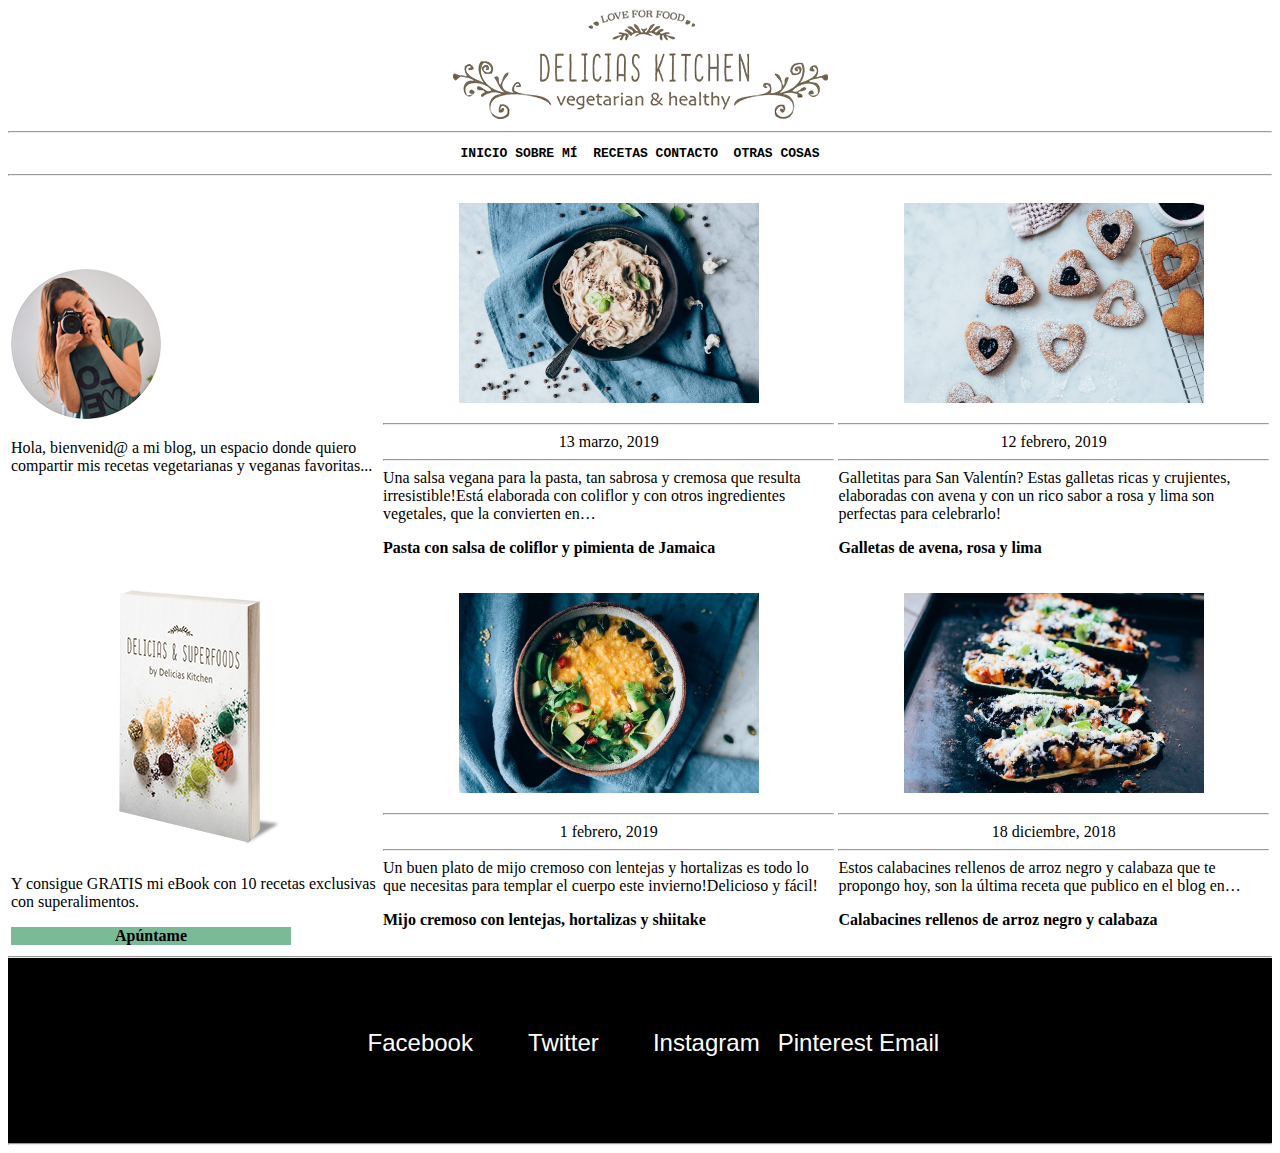
<file: index.html>
<!DOCTYPE html >
    <!-- *****************************************************
    	NOMBRE: Fabio René
	APELLIDOS: Cuevas Daniel
    * ********************************************************** -->
    <html >
    <head >
    <meta charset = "utf-8"/>
    <link rel = "stylesheet" href = "css/estilo.css" / >
    <title > Delicias Kitchen </title >
    </head >
    <header >
    <center ><img src = "imagenes/delicias.png" alt = "logo" ></center >
    </header >
    <body >
    <hr ><center > <pre > <b> INICIO SOBRE MÍ <a class="cabecera" href = "listado/listado.html"> RECETAS</a><a class="cabecera" href = "contacto/contacto.html" > CONTACTO </a > OTRAS COSAS </b > </pre ></center ><hr >
    <table>
    <tbody>
	<tr>
    <td>
    <img src = "imagenes/isagil.png" alt = "foto" >
    <p>
    Hola, bienvenid@ a mi blog, un espacio
    donde quiero compartir mis recetas
	vegetarianas y veganas favoritas...
    </p>
	<td>
		<aside>
			<p><center><img src = "imagenes/Pasta.jpg" style = "width: 300px; height: 200px;" alt="pasta"></p> </center>
		</aside>
		<article>

    <hr ><center > 13 marzo, 2019 </center ><hr >
    Una salsa vegana para la pasta, tan sabrosa y cremosa
    que resulta irresistible!Está elaborada con coliflor
    y con otros ingredientes vegetales, que la convierten
	en…<br >
	</article>
	<p><b><a href = "listado/listado.html" > Pasta con salsa de coliflor y pimienta de Jamaica</a ></b></p>
    
    </p >
	<td>
	<aside>
		 <p ><center><img src = "imagenes/galletas.jpg" style = "width: 300px; height: 200px;"  alt="Galletas"></p></center>
	</aside>
    <article> <hr><center > 12 febrero, 2019 </center><hr>
    Galletitas para San Valentín? Estas galletas ricas y
    crujientes, elaboradas con avena y con un rico sabor a
rosa y lima son perfectas para celebrarlo!
    </p ></article>
    <p><b><a href = "listado/listado.html" > Galletas de avena, rosa y lima</a></b></p>
   

	</tr>
	<tr>
		<td><div class="ebook"><center><img src="imagenes/libro.png" alt="ebook"></center>
			<p>Y consigue GRATIS mi eBook con 10 recetas exclusivas con superalimentos.</p>
			<strong class="ebookt">Apúntame</strong></div>
    
	<td>		
		<aside>
		 <p><center><img src = "imagenes/mijo.jpg" style = "width: 300px; height: 200px;" alt="mijo"></p></center></p>	
		</aside>
		<article><hr ><center > 1 febrero, 2019 </center ><hr >
    Un buen plato de mijo cremoso con lentejas y
	hortalizas es todo lo que necesitas para templar el
    cuerpo este invierno!Delicioso y fácil!
   </article>
    
	<p ><b><a href =  "listado/listado.html" > Mijo cremoso con lentejas, hortalizas y shiitake</a ></b></p >
    <td >
		<aside>
			<p><center> <img src = "imagenes/calabacines.jpg" style = "width: 300px; height: 200px;"  alt="calabacines"></center></p>
		</aside>
		<article> <hr><center> 18 diciembre, 2018 </center><hr >
			Estos calabacines rellenos de arroz negro y calabaza
			que te propongo hoy, son la última receta que publico
			en el blog en…</article>
    <p ><b><a class="" href =  "listado/listado.html" > Calabacines rellenos de arroz negro y calabaza</a ></b></p >
 
    
   
    </tr >
	</tbody>
    </table >
    <footer style = "background-color: black;" >
    <hr >
    <pre >
    <center >
    <b class="white">
    Facebook 	Twitter 	Instagram 	Pinterest Email
    </b >
    </center >
    </pre >
	<hr>
    </footer >
    </body >
    </html >
</file>
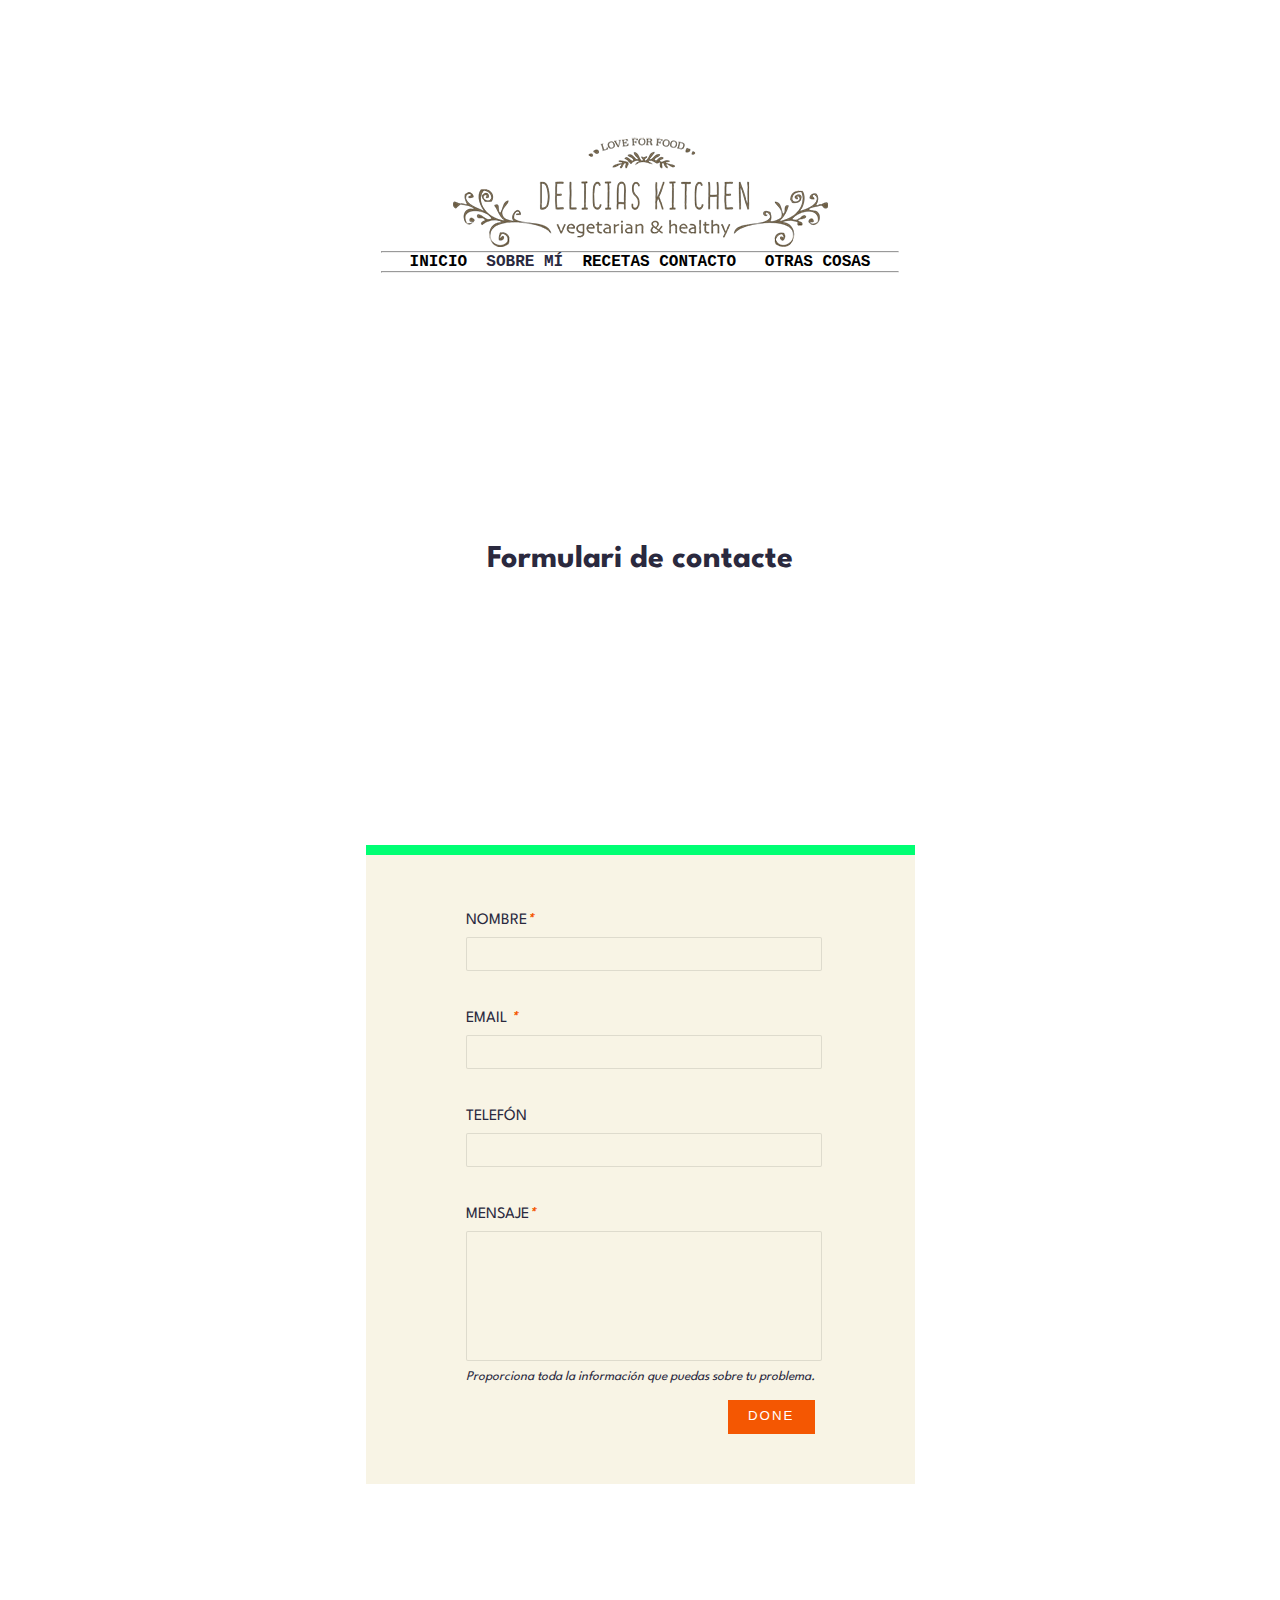
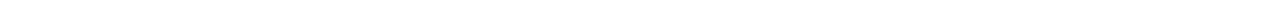
<file: contacto/contacto.html>
<!DOCTYPE html>
<html>

<head>
	<meta charset="utf-8" />

	<!--link rel="stylesheet" href="../css/estilo.css" /-->
	<link rel="stylesheet" href="../css/formcss.css" />
	<link rel="stylesheet" href="../css/estilo.css" />
 	<title>Formulari de contacte</title>
</head>
<header>
	
	<center><img src="../imagenes/delicias.png" alt="logo"></center>
	<hr ><center > <pre > <b > <a class="cabecera" href="../index.html"> INICIO </a> SOBRE MÍ <a class="cabecera" href = "../listado/listado.html"> RECETAS</a><a class="cabecera"> CONTACTO </a > <a class="cabecera"> OTRAS COSAS </a> </b > </pre ></center ><hr >    
</header>
<body>
	<h1>Formulari de contacte</h1>
<div class="contact-us">
	<form action="#">
	  <label for="nom">NOMBRE<em>&#x2a;</em></label><input id="nom" name="nom" required="" type="text" /><label for="Email">EMAIL <em>&#x2a;</em></label><input id="Email" name="Email" required="" type="email" /><label for="móvil">TELEFÓN</label><input id="móvil" name="núm. telefón" pattern="[0-9]{9}" type="tel" /><label for="customerNote">MENSAJE<em>&#x2a;</em></label><textarea id="customerNote" name="customerNote" required="" rows="4"></textarea>
	  <h3>
		Proporciona toda la información que puedas sobre tu problema.
	  </h3>
	  <button id="butó">DONE</button>
	</form>
</div>
</file>
<file: css/estilo.css>
b.white{
    color:white;
    font: 150% sans-serif;
}
a:hover{
    color: #8A8070;
}
a{
    color:black;
    text-decoration: none;
}
a.cabecera:hover{
    color: #7ABA96;
   
}
.left{

    float:left;
    padding: 1%;
    width: 20%;
}
.right{
    float:left;
    padding: 1%;
    width: 50%;
}
.recetas{
    display: inline-block;
    margin-right:1%;
    margin-left:1%;
    text-align: center;
    width: 50%;
}

.row:after{
    display: block;
    clear: both;

}

.ebookt {
    text-align: center;
    width: 280px;
    display: block;
    background-color: #7ABA96;
    color: black;
    text-decoration: none;
    ;
}
</file>
<file: css/formcss.css>
@import url("https://fonts.googleapis.com/css?family=Spartan&display=swap");
* {
  margin: 0;
  padding: 0;
}

body {
  background: url("https://st2.depositphotos.com/3840453/8071/i/600/depositphotos_80719620-stock-photo-empty-wooden-table-and-blurred.jpg") center center no-repeat;
  background-size:cover;
  width: 100vw;
  height: 180vh;
  display: grid;
  align-items: center;
  justify-items: center;
  font-size: 12pt;
  font-family: "Spartan";
  color: #2A293E;
}

.contact-us {
  background: #f8f4e5;
  padding: 50px 100px;
  border-top: 10px solid #00ff73;
}

label, input, textarea {
  display: block;
  width: 100%;
  font-size: 12pt;
  line-height: 24pt;
  font-family: "Spartan";
}

input {
  margin-bottom: 24pt;
}

h3 {
  font-weight: normal;
  font-size: 10pt;
  line-height: 24pt;
  font-style: italic;
  margin: 0 0 0.5em 0;
}

span {
  font-size: 8pt;
}

em {
  color: #f45702;
  font-weight: bold;
}

input, textarea {
  border: none;
  border: 1px solid rgba(0, 0, 0, 0.1);
  border-radius: 2px;
  background: #f8f4e5;
  padding-left: 5px;
  outline: none;
}

input:focus, textarea:focus {
  border: 1px solid #6bd4b1;
}

textarea {
  resize: none;
}

button {
  display: block;
  float: right;
  line-height: 24pt;
  padding: 0 20px;
  border: none;
  background: #f45702;
  color: white;
  letter-spacing: 2px;
  transition: 0.2s all ease-in-out;
  border-bottom: 2px solid transparent;
  outline: none;
}
button:hover {
  background: inherit;
  color: #f45702;
  border-bottom: 2px solid #f45702;
}

::selection {
  background: #ffc7b8;
}

input:-webkit-autofill,
input:-webkit-autofill:hover,
input:-webkit-autofill:focus,
textarea:-webkit-autofill,
textarea:-webkit-autofill:hover,
textarea:-webkit-autofill:focus {
  border: 1px solid #6bd4b1;
  -webkit-text-fill-color: #2A293E;
  -webkit-box-shadow: 0 0 0px 1000px #f8f4e5 inset;
  transition: background-color 5000s ease-in-out 0s;
}
</file>
